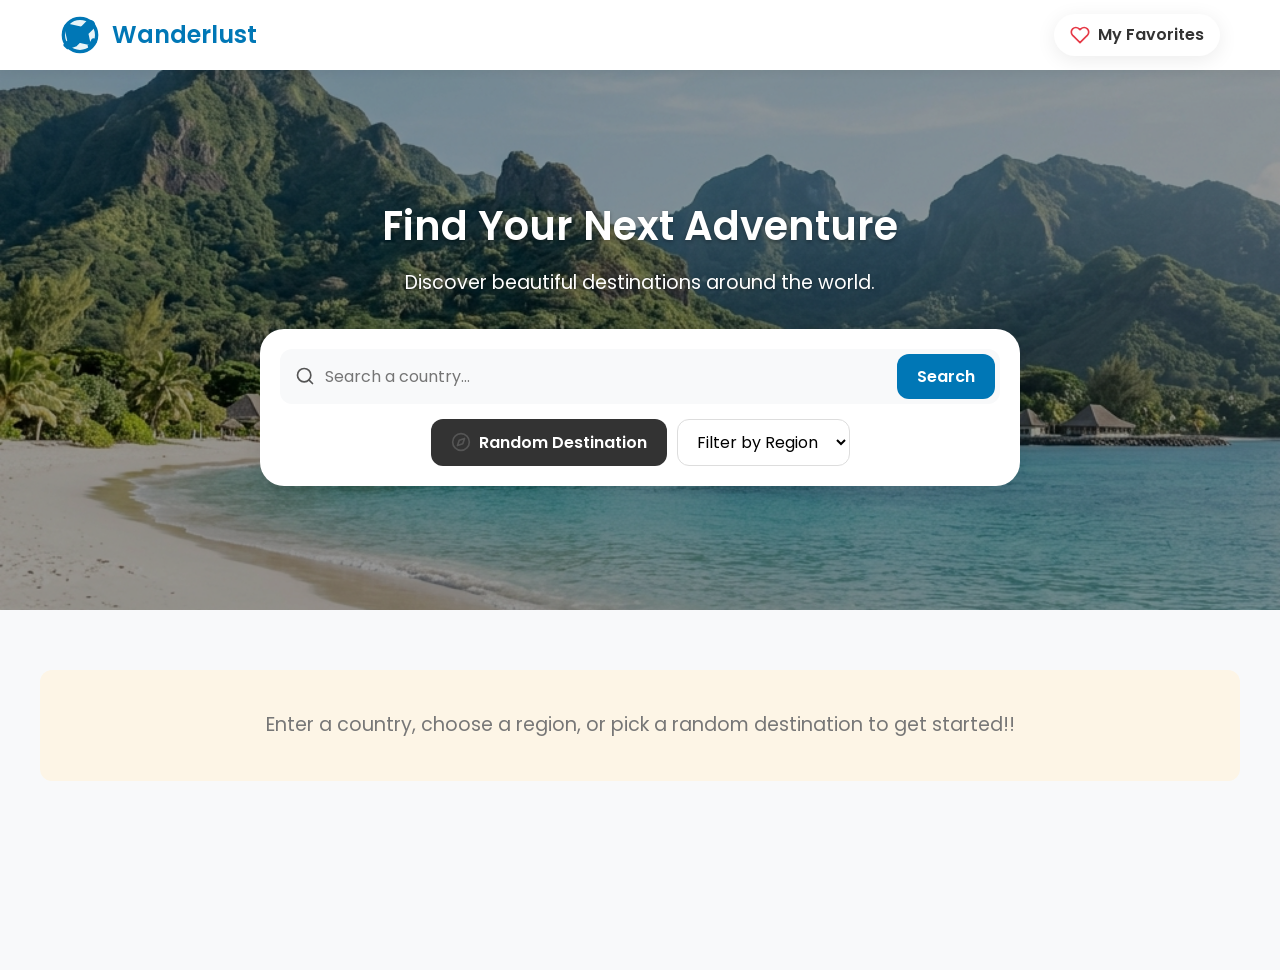
<file: index.html>
<!DOCTYPE html>
<html lang="en">
<head>
    <meta charset="UTF-8">
    <meta name="viewport" content="width=device-width, initial-scale=1.0">
    <title>Travel Inspiration App</title>
    <link href="https://fonts.googleapis.com/css2?family=Poppins:wght@300;400;600&display=swap" rel="stylesheet">
    <link rel="stylesheet" href="styles/styles.css">
</head>
<body>
    <header class="header">
        <div class="container header-container">
            <a href="index.html" class="logo">
                <img src="images/logo.svg" alt="Travel App Logo">
                <h1>Wanderlust</h1>
            </a>
            <nav class="nav">
                <a href="favorites.html" class="nav-btn btn-favorites">
                    <img src="images/icon-heart.svg" alt="Heart Icon" class="icon"> My Favorites
                </a>
            </nav>
        </div>
    </header>

    <main>
        <section class="hero" style="background-image: url('images/hero-travel.png');">
            <div class="hero-content">
                <h2>Find Your Next Adventure</h2>
                <p>Discover beautiful destinations around the world.</p>
                
                <div class="controls-container">
                    <div class="search-box">
                        <img src="images/icon-search.svg" class="icon" alt="Search">
                        <input type="text" id="search-input" placeholder="Search a country...">
                        <button id="search-btn" class="btn btn-primary">Search</button>
                    </div>
                    
                    <div class="filters">
                        <button id="random-btn" class="btn btn-secondary">
                            <img src="images/icon-compass.svg" class="icon icon-light" alt="Compass"> Random Destination
                        </button>
                        <select id="region-filter" class="select-box">
                            <option value="">Filter by Region</option>
                            <option value="Africa">Africa</option>
                            <option value="Americas">Americas</option>
                            <option value="Asia">Asia</option>
                            <option value="Europe">Europe</option>
                            <option value="Oceania">Oceania</option>
                        </select>
                    </div>
                </div>
            </div>
        </section>

        <section class="results-section container">
            <div id="error-message" class="error-message hidden"></div>
            <div id="destination-container" class="destination-container">
                <!-- Country Card will be rendered here -->
                <div class="placeholder-text">
                    <p>Enter a country, choose a region, or pick a random destination to get started!!</p>
                </div>
            </div>
        </section>
    </main>

    <!-- Base Scripts -->
    <script src="scripts/data.js"></script>
    <script src="scripts/api.js"></script>
    <script src="scripts/favorites.js"></script>
    <script src="scripts/ui.js"></script>
    <script src="scripts/main.js"></script>
</body>
</html>
</file>
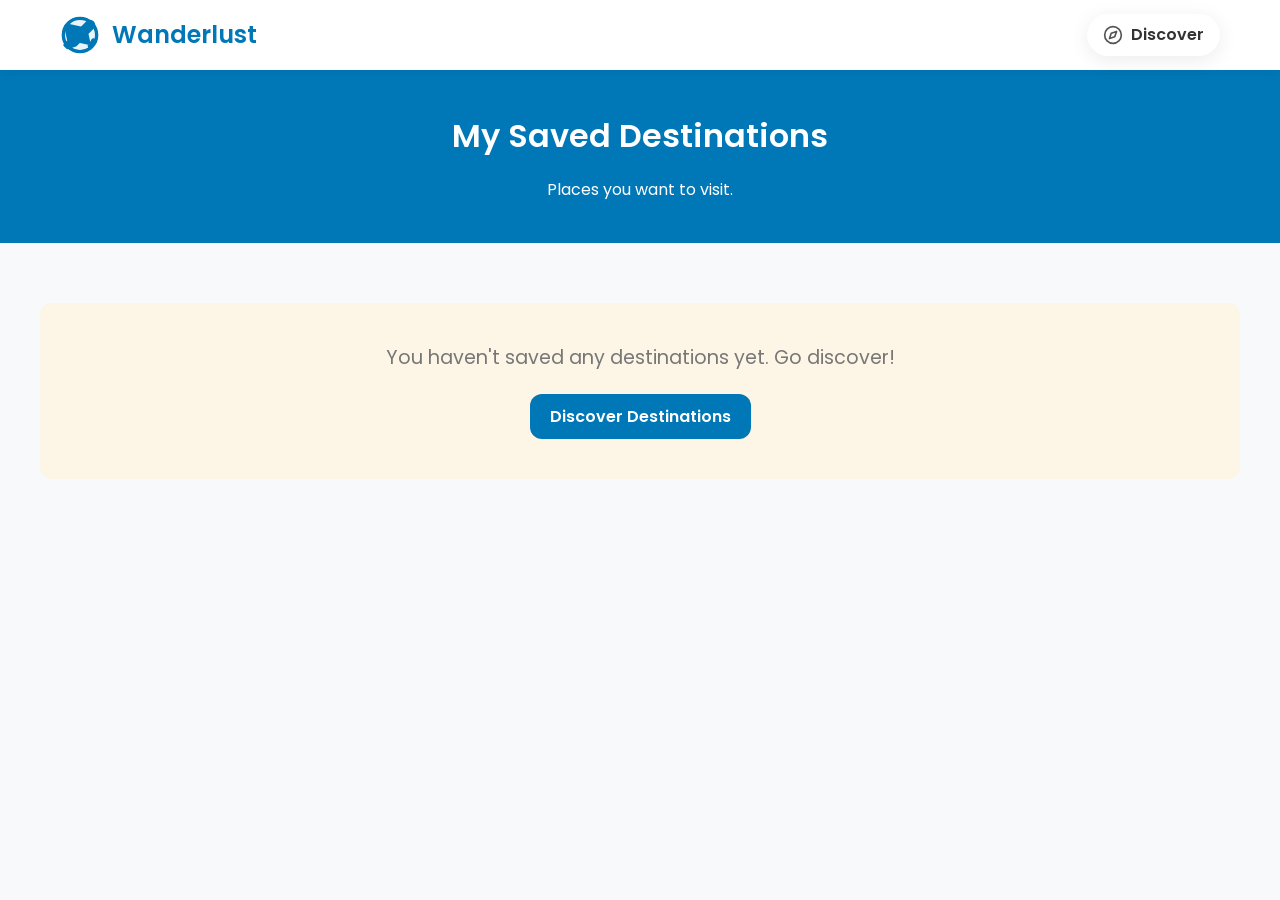
<file: favorites.html>
<!DOCTYPE html>
<html lang="en">
<head>
    <meta charset="UTF-8">
    <meta name="viewport" content="width=device-width, initial-scale=1.0">
    <title>My Favorites - Travel Inspiration App</title>
    <link href="https://fonts.googleapis.com/css2?family=Poppins:wght@300;400;600&display=swap" rel="stylesheet">
    <link rel="stylesheet" href="styles/styles.css">
</head>
<body>
    <header class="header">
        <div class="container header-container">
            <a href="index.html" class="logo">
                <img src="images/logo.svg" alt="Travel App Logo">
                <h1>Wanderlust</h1>
            </a>
            <nav class="nav">
                <a href="index.html" class="nav-btn btn-favorites">
                    <img src="images/icon-compass.svg" alt="Compass Icon" class="icon"> Discover
                </a>
            </nav>
        </div>
    </header>

    <main class="favorites-page">
        <section class="page-header">
            <div class="container">
                <h2>My Saved Destinations</h2>
                <p>Places you want to visit.</p>
            </div>
        </section>

        <section class="favorites-section container">
            <div id="favorites-list" class="favorites-list grid-container">
                <!-- Favorite Cards will be rendered here -->
            </div>
            <div id="no-favorites-msg" class="placeholder-text hidden">
                <p>You haven't saved any destinations yet. Go discover!</p>
                <a href="index.html" class="btn btn-primary mt-2">Discover Destinations</a>
            </div>
        </section>
    </main>

    <!-- Base Scripts -->
    <script src="scripts/favorites.js"></script>
    <script src="scripts/ui.js"></script>
    <script>
        // Inline initialization for favorites page
        document.addEventListener('DOMContentLoaded', () => {
            UI.renderFavoritesList();
            
            // Listen for changes from other tabs
            window.addEventListener('storage', (e) => {
                if (e.key === 'travel_favorites') {
                    UI.renderFavoritesList();
                }
            });
        });
    </script>
</body>
</html>
</file>
<file: styles/styles.css>
/* Variables & Theme */
:root {
    --color-primary: #0077b6;
    --color-primary-light: #90e0ef;
    --color-accent: #e63946;
    --color-bg: #f8f9fa;
    --color-sand: #fdf5e6;
    --color-white: #ffffff;
    --color-text-dark: #333333;
    --color-text-light: #777777;
    --font-main: 'Poppins', Arial, sans-serif;
    --radius-md: 12px;
    --radius-lg: 24px;
    --shadow-soft: 0 4px 20px rgba(0, 0, 0, 0.08);
    --shadow-hover: 0 10px 30px rgba(0, 0, 0, 0.15);
    --transition-fast: 0.2s ease;
}

/* Reset & Base */
* {
    margin: 0;
    padding: 0;
    box-sizing: border-box;
}

body {
    font-family: var(--font-main);
    color: var(--color-text-dark);
    background-color: var(--color-bg);
    line-height: 1.6;
}

a {
    text-decoration: none;
    color: inherit;
}

.container {
    max-width: 1200px;
    margin: 0 auto;
    padding: 0 20px;
}

.hidden {
    display: none !important;
}

/* Typography elements */
h1, h2, h3 {
    margin-bottom: 0.5em;
    font-weight: 600;
}

.icon {
    width: 20px;
    height: 20px;
    vertical-align: middle;
}

.icon-light path, .icon-light circle, .icon-light polygon, .icon-light line {
    stroke: var(--color-white);
}

.mt-2 { margin-top: 20px; }

/* Buttons */
.btn {
    display: inline-flex;
    align-items: center;
    justify-content: center;
    gap: 8px;
    padding: 10px 20px;
    border: none;
    border-radius: var(--radius-md);
    font-family: var(--font-main);
    font-weight: 600;
    font-size: 1rem;
    cursor: pointer;
    transition: transform var(--transition-fast), box-shadow var(--transition-fast);
}

.btn:hover {
    transform: translateY(-2px);
    box-shadow: var(--shadow-soft);
}

.btn-primary {
    background-color: var(--color-primary);
    color: var(--color-white);
}

.btn-secondary {
    background-color: var(--color-text-dark);
    color: var(--color-white);
}

.btn-outline {
    background-color: transparent;
    border: 2px solid var(--color-primary);
    color: var(--color-primary);
}

.btn-favorites {
    background-color: var(--color-white);
    color: var(--color-text-dark);
    border-radius: 30px;
    padding: 8px 16px;
    box-shadow: var(--shadow-soft);
    font-weight: 600;
    display: flex;
    align-items: center;
    gap: 8px;
}

.btn-icon {
    background: transparent;
    border: none;
    cursor: pointer;
    padding: 8px;
    border-radius: 50%;
    transition: background var(--transition-fast);
}

.btn-icon:hover {
    background: rgba(0,0,0,0.05);
}

.btn-icon.active svg path {
    fill: var(--color-accent);
    stroke: var(--color-accent);
}

/* Header */
.header {
    background-color: var(--color-white);
    box-shadow: 0 2px 10px rgba(0,0,0,0.05);
    position: sticky;
    top: 0;
    z-index: 100;
}

.header-container {
    display: flex;
    justify-content: space-between;
    align-items: center;
    height: 70px;
}

.logo {
    display: flex;
    align-items: center;
    gap: 12px;
}

.logo img {
    height: 40px;
}

.logo h1 {
    font-size: 1.5rem;
    margin: 0;
    color: var(--color-primary);
}

/* Hero Section */
.hero {
    height: 60vh;
    min-height: 400px;
    background-size: cover;
    background-position: center;
    position: relative;
    display: flex;
    align-items: center;
    justify-content: center;
    text-align: center;
    color: var(--color-white);
}

.hero::after {
    content: '';
    position: absolute;
    top: 0; left: 0; right: 0; bottom: 0;
    background: rgba(0, 0, 0, 0.4);
}

.hero-content {
    position: relative;
    z-index: 10;
    width: 100%;
    max-width: 800px;
    padding: 0 20px;
}

.hero h2 {
    font-size: 2.5rem;
    margin-bottom: 10px;
    text-shadow: 0 2px 4px rgba(0,0,0,0.3);
}

.hero p {
    font-size: 1.2rem;
    margin-bottom: 30px;
    text-shadow: 0 1px 3px rgba(0,0,0,0.3);
}

/* Controls (Search & Filters) */
.controls-container {
    display: flex;
    flex-direction: column;
    gap: 15px;
    background: var(--color-white);
    padding: 20px;
    border-radius: var(--radius-lg);
    box-shadow: var(--shadow-soft);
    color: var(--color-text-dark);
}

.search-box {
    display: flex;
    align-items: center;
    background: var(--color-bg);
    border-radius: var(--radius-md);
    padding: 5px 5px 5px 15px;
}

.search-box input {
    flex: 1;
    border: none;
    background: transparent;
    padding: 10px;
    font-family: inherit;
    font-size: 1rem;
    outline: none;
}

.filters {
    display: flex;
    gap: 10px;
    justify-content: center;
    flex-wrap: wrap;
}

.select-box {
    padding: 10px 15px;
    border: 1px solid #ddd;
    border-radius: var(--radius-md);
    font-family: inherit;
    font-size: 1rem;
    outline: none;
    background-color: var(--color-white);
    cursor: pointer;
}

/* Results & Cards Section */
.results-section, .favorites-section {
    padding: 60px 0;
    min-height: 40vh;
}

.placeholder-text {
    text-align: center;
    color: var(--color-text-light);
    font-size: 1.2rem;
    padding: 40px;
    background: var(--color-sand);
    border-radius: var(--radius-md);
}

.error-message {
    background-color: #ffebee;
    color: #c62828;
    padding: 15px;
    border-radius: var(--radius-md);
    text-align: center;
    margin-bottom: 20px;
    font-weight: bold;
}

/* Destination Card */
.destination-card {
    background: var(--color-white);
    border-radius: var(--radius-lg);
    box-shadow: var(--shadow-soft);
    overflow: hidden;
    display: flex;
    flex-direction: column;
    transition: transform var(--transition-fast), box-shadow var(--transition-fast);
    max-width: 800px;
    margin: 0 auto;
    animation: fadeIn 0.5s ease;
}

@keyframes fadeIn {
    from { opacity: 0; transform: translateY(20px); }
    to { opacity: 1; transform: translateY(0); }
}

.card-image-wrap {
    position: relative;
    height: 300px;
}

.card-image {
    width: 100%;
    height: 100%;
    object-fit: cover;
}

.card-flag {
    position: absolute;
    bottom: -20px;
    left: 30px;
    width: 60px;
    height: 40px;
    border-radius: 4px;
    box-shadow: 0 2px 10px rgba(0,0,0,0.2);
    object-fit: cover;
    border: 2px solid var(--color-white);
}

.card-fav-btn {
    position: absolute;
    top: 20px;
    right: 20px;
    background: var(--color-white);
    border-radius: 50%;
    width: 44px;
    height: 44px;
    display: flex;
    align-items: center;
    justify-content: center;
    box-shadow: var(--shadow-soft);
}

.card-content {
    padding: 40px 30px 30px;
}

.card-header {
    display: flex;
    justify-content: space-between;
    align-items: flex-start;
    margin-bottom: 15px;
}

.card-title {
    font-size: 2rem;
    color: var(--color-primary);
}

.card-region {
    background: var(--color-primary-light);
    color: var(--color-primary);
    padding: 4px 12px;
    border-radius: 20px;
    font-size: 0.85rem;
    font-weight: 600;
}

.card-summary {
    font-size: 1.1rem;
    color: var(--color-text-dark);
    margin-bottom: 25px;
    line-height: 1.8;
}

.card-stats {
    display: flex;
    gap: 30px;
    border-top: 1px solid #eee;
    padding-top: 20px;
}

.stat {
    display: flex;
    align-items: center;
    gap: 10px;
}

.stat-icon {
    width: 24px;
    height: 24px;
    background: var(--color-sand);
    border-radius: 50%;
    display: flex;
    align-items: center;
    justify-content: center;
    padding: 4px;
}

.stat-info span {
    display: block;
    font-size: 0.8rem;
    color: var(--color-text-light);
    text-transform: uppercase;
}

.stat-info strong {
    font-size: 1rem;
    color: var(--color-text-dark);
}

/* Grid Layout for Favorites */
.grid-container {
    display: grid;
    grid-template-columns: repeat(auto-fill, minmax(300px, 1fr));
    gap: 25px;
}

/* Favorite mini card overrides */
.favorite-card {
    max-width: 100%;
}
.favorite-card .card-image-wrap {
    height: 200px;
}
.favorite-card .card-summary,
.favorite-card .card-stats {
    display: none;
}
.favorite-card .card-content {
    padding: 30px 20px 20px;
}
.favorite-card .card-title {
    font-size: 1.4rem;
}

/* Page Header (Favorites) */
.page-header {
    background-color: var(--color-primary);
    color: var(--color-white);
    padding: 40px 0;
    text-align: center;
}

.page-header h2 {
    font-size: 2rem;
}

/* Responsive */
@media (max-width: 768px) {
    .controls-container {
        padding: 15px;
    }
    .filters {
        flex-direction: column;
    }
    .btn, .select-box {
        width: 100%;
    }
    .card-stats {
        flex-direction: column;
        gap: 15px;
    }
}
</file>
